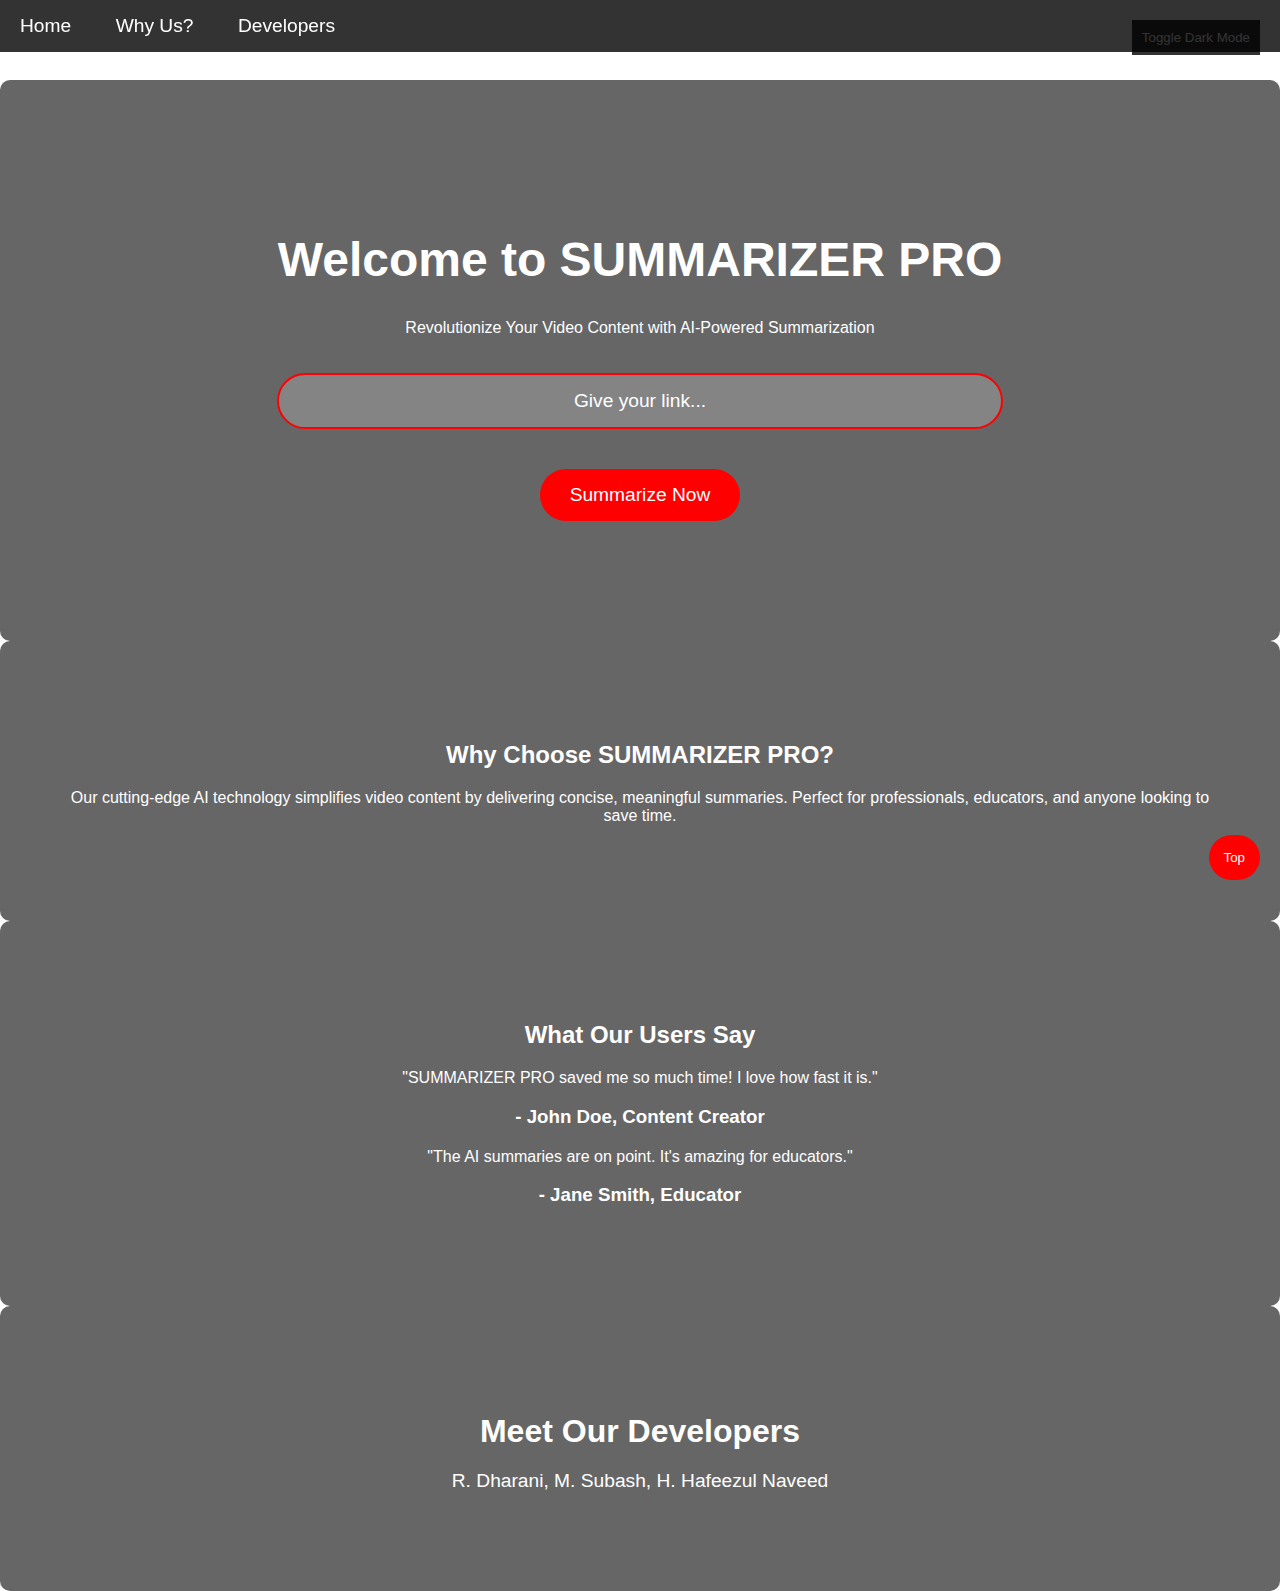
<file: index.html>
<!DOCTYPE html>
<html lang="en">
<head>
    <meta charset="UTF-8">
    <meta name="viewport" content="width=device-width, initial-scale=1.0">
    <meta name="description" content="Summarize your YouTube videos with SUMMARIZER PRO, using cutting-edge AI to save you time.">
    <meta name="keywords" content="video summarizer, AI, YouTube, content summary, video to text, AI summarizer">
    <meta name="robots" content="index, follow">
    <title>SUMMARIZER PRO</title>
    <link rel="stylesheet" href="style.css">
</head>
<body>
    <!-- Navigation Bar -->
    <nav class="navbar">
        <a href="#home">Home</a>
        <a href="#why-summarizer">Why Us?</a>
        <a href="#developers">Developers</a>
    </nav>

    <!-- Header Section -->
    <header class="header" id="home">
        <div class="container">
            <h1>Welcome to SUMMARIZER PRO</h1>
            <p>Revolutionize Your Video Content with AI-Powered Summarization</p>
            <!-- Search Bar -->
            <input type="text" class="search-bar" id="video-link" placeholder="Give your link...">
            <br>
            <button class="summarize-btn" onclick="validateLink()">Summarize Now</button>
        </div>
    </header>

    <!-- Description Section -->
    <section class="description" id="why-summarizer">
        <div class="container">
            <h2>Why Choose SUMMARIZER PRO?</h2>
            <p>Our cutting-edge AI technology simplifies video content by delivering concise, meaningful summaries. Perfect for professionals, educators, and anyone looking to save time.</p>
        </div>
    </section>

    <!-- Testimonials Section -->
    <section class="testimonials">
        <div class="container">
            <h2>What Our Users Say</h2>
            <div class="testimonial-item">
                <p>"SUMMARIZER PRO saved me so much time! I love how fast it is."</p>
                <h3>- John Doe, Content Creator</h3>
            </div>
            <div class="testimonial-item">
                <p>"The AI summaries are on point. It's amazing for educators."</p>
                <h3>- Jane Smith, Educator</h3>
            </div>
        </div>
    </section>

    <!-- Developers Section -->
    <footer class="developers" id="developers">
        <div class="container">
            <h2>Meet Our Developers</h2>
            <p>R. Dharani, M. Subash, H. Hafeezul Naveed</p>
        </div>
    </footer>

    <!-- Back to Top Button -->
    <button class="back-to-top" onclick="scrollToTop()">Top</button>

    <!-- Dark Mode Toggle Button -->
    <button class="dark-mode-toggle" onclick="toggleDarkMode()">Toggle Dark Mode</button>

    <!-- Script -->
    <script src="script.js"></script>
</body>
</html>
</file>
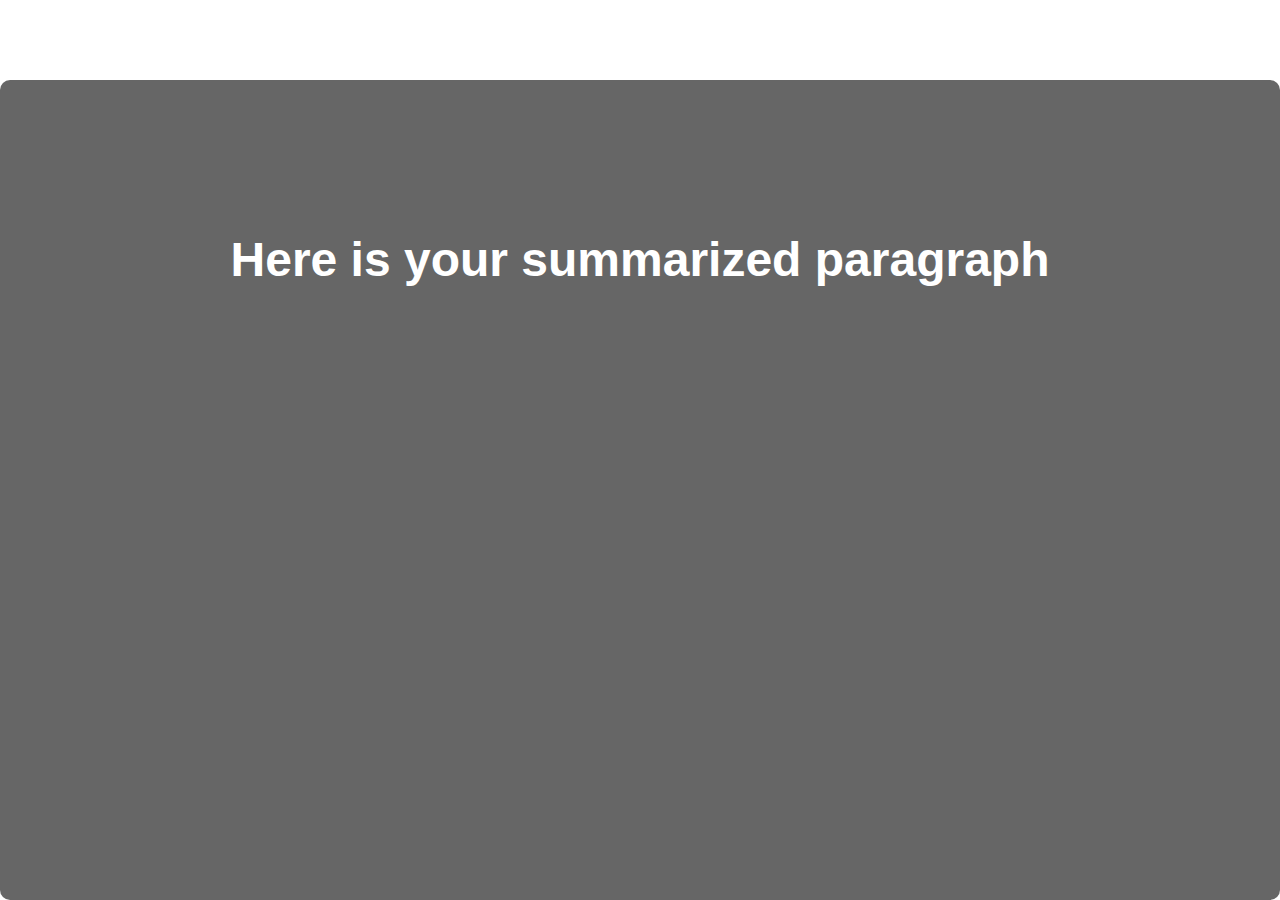
<file: summary.html>
<!DOCTYPE html>
<html lang="en">
<head>
    <meta charset="UTF-8">
    <meta name="viewport" content="width=device-width, initial-scale=1.0">
    <title>Summarized Paragraph</title>
    <link rel="stylesheet" href="style.css">
</head>
<body>
    <!-- Summary Header -->
    <header class="header">
        <div class="container">
            <h1>Here is your summarized paragraph</h1>
        </div>
    </header>
</body>
</html>
</file>
<file: style.css>
/* General Styles */
body {
    margin: 0;
    font-family: 'Helvetica Neue', sans-serif;
    background-image: url('https://media.istockphoto.com/id/1397726165/vector/black-red-gradient-background.jpg');
    background-size: cover;
    background-position: center;
    background-repeat: no-repeat;
    color: #fff;
    display: flex;
    flex-direction: column;
    min-height: 100vh;
}

/* Navigation Bar */
.navbar {
    background-color: rgba(0, 0, 0, 0.8);
    padding: 15px 0;
    position: fixed;
    width: 100%;
    top: 0;
    left: 0;
    z-index: 100;
}

.navbar a {
    color: #fff;
    padding: 14px 20px;
    text-decoration: none;
    font-size: 1.2rem;
}

.navbar a:hover {
    background-color: #ff0000;
}

/* Container */
.container {
    width: 90%;
    max-width: 1200px;
    margin: 0 auto;
    padding: 20px;
    text-align: center;
}

/* Header Section */
.header {
    text-align: center;
    padding: 100px 0;
    background-color: rgba(0, 0, 0, 0.6);
    border-radius: 10px;
    flex: 1;
    margin-top: 80px; /* To avoid being hidden by navbar */
}

.header h1 {
    font-size: 3rem;
    animation: fadeIn 2s ease-in-out;
}

/* Search Bar */
.search-bar {
    width: 60%;
    padding: 15px;
    margin: 20px 0;
    border: 2px solid #ff0000;
    border-radius: 50px;
    font-size: 1.2rem;
    text-align: center;
    background-color: rgba(255, 255, 255, 0.2);
    color: #fff;
}

.search-bar::placeholder {
    color: #fff;
}

/* Summarize Button */
.summarize-btn {
    background-color: #ff0000;
    color: #fff;
    border: none;
    padding: 15px 30px;
    font-size: 1.2rem;
    cursor: pointer;
    border-radius: 50px;
    margin-top: 20px;
    transition: background-color 0.3s ease;
}

.summarize-btn:hover {
    background-color: #cc0000;
}

.summarize-btn::after {
    content: '';
    position: absolute;
    top: 0;
    left: 0;
    width: 100%;
    height: 100%;
    background-color: rgba(255, 255, 255, 0.2);
    transform: scaleX(0);
    transform-origin: left;
    transition: transform 0.4s ease;
}

.summarize-btn:hover::after {
    transform: scaleX(1);
}

/* Description Section */
.description, .testimonials, .developers {
    background-color: rgba(0, 0, 0, 0.6);
    padding: 60px 0;
    border-radius: 10px;
}

/* Testimonials Section */
.testimonial-item {
    margin: 20px 0;
}

/* Developers Section */
.developers h2 {
    font-size: 2rem;
    margin-bottom: 20px;
    font-weight: bold;
}

.developers p {
    font-size: 1.2rem;
    transition: color 0.3s ease, transform 0.3s ease;
}

.developers p:hover {
    color: #ff0000;
    transform: scale(1.05);
}

/* Back to Top Button */
.back-to-top {
    position: fixed;
    bottom: 20px;
    right: 20px;
    background-color: #ff0000;
    color: #fff;
    padding: 15px;
    border-radius: 50px;
    border: none;
    cursor: pointer;
}

/* Dark Mode Toggle Button */
.dark-mode-toggle {
    position: fixed;
    top: 20px;
    right: 20px;
    background-color: #333;
    color: #fff;
    padding: 10px;
    border: none;
    cursor: pointer;
}

/* Dark Mode CSS */
body.dark-mode {
    background-color: #111;
    color: #eee;
}

body.dark-mode .header, body.dark-mode .description, body.dark-mode .developers {
    background-color: rgba(255, 255, 255, 0.1);
}

/* Animations */
@keyframes fadeIn {
    from {
        opacity: 0;
    }
    to {
        opacity: 1;
    }
}

/* Responsive Design */
@media (max-width: 768px) {
    .header h1 {
        font-size: 2.5rem;
    }

    .search-bar {
        width: 80%;
    }
}
</file>
